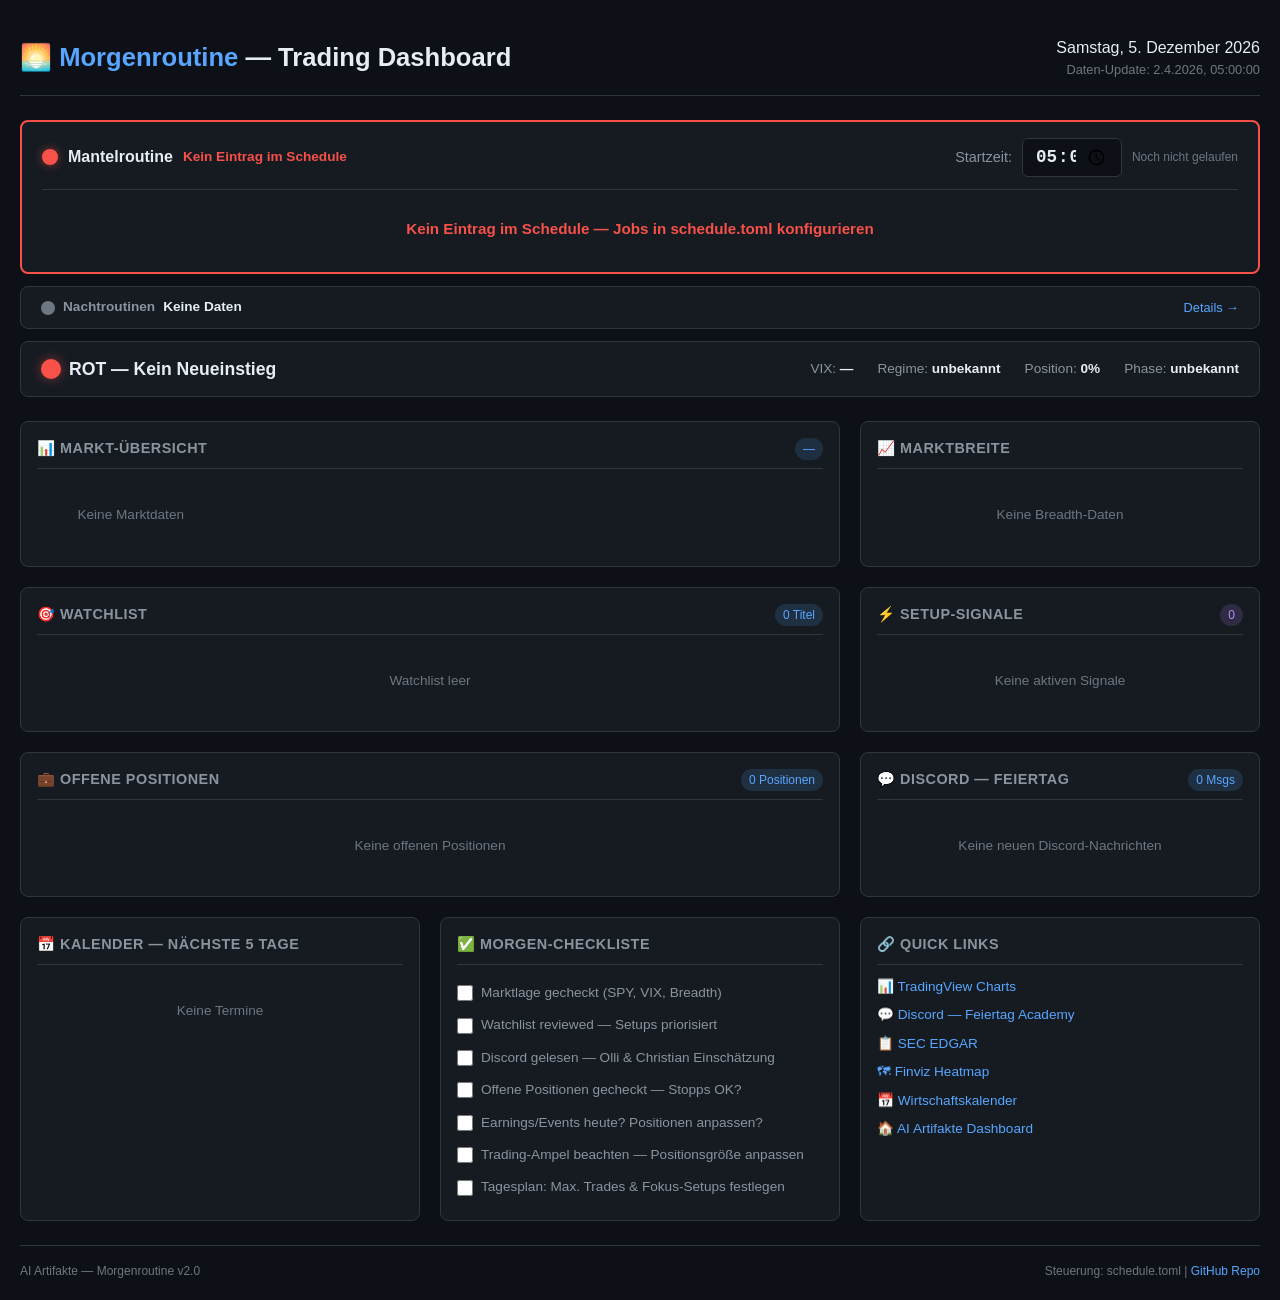
<file: index.html>
<!DOCTYPE html>
<html lang="de">
<head>
    <meta charset="UTF-8">
    <meta name="viewport" content="width=device-width, initial-scale=1.0">
    <title>Morgenroutine &mdash; Trading Dashboard</title>
    <link rel="stylesheet" href="style.css">
</head>
<body>
    <div class="header">
        <h1>&#127749; <span>Morgenroutine</span> &mdash; Trading Dashboard</h1>
        <div class="header-meta">
            <div class="date" id="current-date"></div>
            <div class="update-time">Daten-Update: <span id="data-timestamp">&mdash;</span></div>
        </div>
    </div>

    <!-- SCHEDULE-BANNER: Erstes Element, zeigt Mantelroutine-Status -->
    <div class="schedule-banner" id="schedule-banner">
        <div class="schedule-header">
            <div class="schedule-status">
                <span class="schedule-dot" id="schedule-dot"></span>
                <span class="schedule-title">Mantelroutine</span>
                <span class="schedule-msg" id="schedule-msg">Lade...</span>
            </div>
            <div class="schedule-startzeit">
                <label for="startzeit-input">Startzeit:</label>
                <input type="time" id="startzeit-input" class="startzeit-input" value="05:00">
                <span class="schedule-meta" id="schedule-meta"></span>
            </div>
        </div>
        <div class="schedule-jobs" id="schedule-jobs"></div>
    </div>

    <div class="nachtbatch-banner" id="nachtbatch-banner">
        <div class="nb-status">
            <span class="nb-dot" id="nb-dot"></span>
            <span class="nb-label">Nachtroutinen</span>
            <span class="nb-summary" id="nb-summary">Lade...</span>
        </div>
        <div class="nb-jobs" id="nb-jobs"></div>
        <a href="nachtbatch.html" class="nb-detail-link">Details &rarr;</a>
    </div>

    <div class="ampel-bar" id="ampel-bar">
        <div class="ampel-signal">
            <span class="ampel-dot" id="ampel-dot"></span>
            <span id="ampel-text">Lade...</span>
        </div>
        <div class="ampel-details" id="ampel-details"></div>
    </div>

    <div class="dashboard-grid">
        <div class="card card-wide">
            <div class="card-header">
                <span class="card-title">&#128202; Markt-&Uuml;bersicht</span>
                <span class="card-badge badge-blue" id="market-phase-badge">&mdash;</span>
            </div>
            <div class="market-grid" id="market-grid"><div class="no-data">Lade Marktdaten...</div></div>
        </div>

        <div class="card">
            <div class="card-header"><span class="card-title">&#128200; Marktbreite</span></div>
            <div id="breadth-container"><div class="no-data">Lade Breadth-Daten...</div></div>
        </div>

        <div class="card card-wide">
            <div class="card-header">
                <span class="card-title">&#127919; Watchlist</span>
                <span class="card-badge badge-blue" id="watchlist-count">0 Titel</span>
            </div>
            <div id="watchlist-container"><div class="no-data">Lade Watchlist...</div></div>
        </div>

        <div class="card">
            <div class="card-header">
                <span class="card-title">&#9889; Setup-Signale</span>
                <span class="card-badge badge-purple" id="setup-count">0</span>
            </div>
            <div id="setups-container"><div class="no-data">Keine Signale</div></div>
        </div>

        <div class="card card-wide">
            <div class="card-header">
                <span class="card-title">&#128188; Offene Positionen</span>
                <span class="card-badge" id="positions-pnl-badge">&mdash;</span>
            </div>
            <div id="positions-container"><div class="no-data">Keine offenen Positionen</div></div>
        </div>

        <div class="card">
            <div class="card-header">
                <span class="card-title">&#128172; Discord &mdash; Feiertag</span>
                <span class="card-badge badge-blue" id="discord-msg-count">0 Msgs</span>
            </div>
            <div id="discord-container"><div class="no-data">Keine neuen Nachrichten</div></div>
        </div>

        <div class="card">
            <div class="card-header"><span class="card-title">&#128197; Kalender &mdash; n&auml;chste 5 Tage</span></div>
            <div id="calendar-container"><div class="no-data">Keine Termine</div></div>
        </div>

        <div class="card">
            <div class="card-header"><span class="card-title">&#9989; Morgen-Checkliste</span></div>
            <div id="checklist-container">
                <div class="checklist-item" onclick="toggleCheck(this)"><input type="checkbox"> <span>Marktlage gecheckt (SPY, VIX, Breadth)</span></div>
                <div class="checklist-item" onclick="toggleCheck(this)"><input type="checkbox"> <span>Watchlist reviewed &mdash; Setups priorisiert</span></div>
                <div class="checklist-item" onclick="toggleCheck(this)"><input type="checkbox"> <span>Discord gelesen &mdash; Olli &amp; Christian Einsch&auml;tzung</span></div>
                <div class="checklist-item" onclick="toggleCheck(this)"><input type="checkbox"> <span>Offene Positionen gecheckt &mdash; Stopps OK?</span></div>
                <div class="checklist-item" onclick="toggleCheck(this)"><input type="checkbox"> <span>Earnings/Events heute? Positionen anpassen?</span></div>
                <div class="checklist-item" onclick="toggleCheck(this)"><input type="checkbox"> <span>Trading-Ampel beachten &mdash; Positionsgr&ouml;&szlig;e anpassen</span></div>
                <div class="checklist-item" onclick="toggleCheck(this)"><input type="checkbox"> <span>Tagesplan: Max. Trades &amp; Fokus-Setups festlegen</span></div>
            </div>
        </div>

        <div class="card">
            <div class="card-header"><span class="card-title">&#128279; Quick Links</span></div>
            <div style="display:flex;flex-direction:column;gap:8px;">
                <a href="https://www.tradingview.com/chart/" target="_blank" style="color:var(--accent-blue);text-decoration:none;font-size:0.85rem;">&#128202; TradingView Charts</a>
                <a href="https://discord.com/channels/@me" target="_blank" style="color:var(--accent-blue);text-decoration:none;font-size:0.85rem;">&#128172; Discord &mdash; Feiertag Academy</a>
                <a href="https://www.sec.gov/cgi-bin/browse-edgar?action=getcompany" target="_blank" style="color:var(--accent-blue);text-decoration:none;font-size:0.85rem;">&#128203; SEC EDGAR</a>
                <a href="https://finviz.com/map.ashx" target="_blank" style="color:var(--accent-blue);text-decoration:none;font-size:0.85rem;">&#128506; Finviz Heatmap</a>
                <a href="https://www.investing.com/economic-calendar/" target="_blank" style="color:var(--accent-blue);text-decoration:none;font-size:0.85rem;">&#128197; Wirtschaftskalender</a>
                <a href="https://dna-dieter.github.io/ai-artifakte/" target="_blank" style="color:var(--accent-blue);text-decoration:none;font-size:0.85rem;">&#127968; AI Artifakte Dashboard</a>
            </div>
        </div>
    </div>

    <div class="footer">
        <span>AI Artifakte &mdash; Morgenroutine v2.0</span>
        <span>Steuerung: schedule.toml | <a href="https://github.com/dna-dieter/morgenroutine">GitHub Repo</a></span>
    </div>

    <script src="app.js"></script>
</body>
</html>
</file>
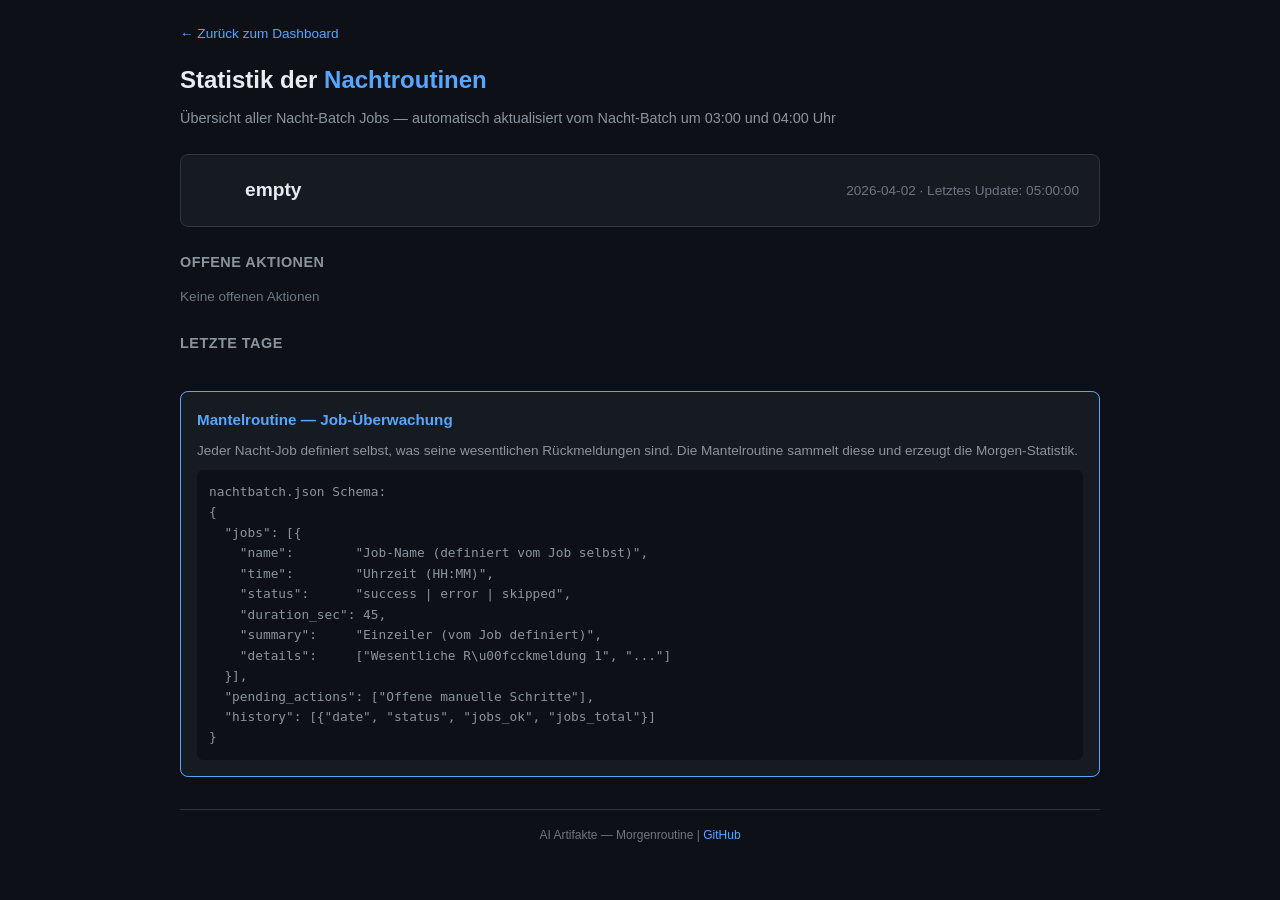
<file: nachtbatch.html>
<!DOCTYPE html>
<html lang="de">
<head>
    <meta charset="UTF-8">
    <meta name="viewport" content="width=device-width, initial-scale=1.0">
    <title>Nacht-Batch Statistik — Morgenroutine</title>
    <style>
        :root {
            --bg-primary: #0d1117;
            --bg-card: #161b22;
            --bg-card-hover: #1c2333;
            --border: #30363d;
            --text-primary: #e6edf3;
            --text-secondary: #8b949e;
            --text-muted: #6e7681;
            --accent-green: #3fb950;
            --accent-red: #f85149;
            --accent-yellow: #d29922;
            --accent-blue: #58a6ff;
            --accent-purple: #bc8cff;
            --accent-orange: #f0883e;
        }

        * { margin: 0; padding: 0; box-sizing: border-box; }

        body {
            font-family: -apple-system, BlinkMacSystemFont, 'Segoe UI', Helvetica, Arial, sans-serif;
            background: var(--bg-primary);
            color: var(--text-primary);
            line-height: 1.6;
            padding: 20px;
            max-width: 960px;
            margin: 0 auto;
        }

        .back-link { color: var(--accent-blue); text-decoration: none; font-size: 0.85rem; display: inline-block; margin-bottom: 16px; }
        .back-link:hover { text-decoration: underline; }

        h1 { font-size: 1.5rem; font-weight: 600; margin-bottom: 8px; }
        h1 span { color: var(--accent-blue); }

        .subtitle { color: var(--text-secondary); font-size: 0.9rem; margin-bottom: 24px; }

        .overall-status { display: flex; align-items: center; gap: 16px; padding: 20px; background: var(--bg-card); border: 1px solid var(--border); border-radius: 8px; margin-bottom: 24px; }
        .status-dot { width: 28px; height: 28px; border-radius: 50%; }
        .status-dot.success { background: var(--accent-green); box-shadow: 0 0 16px rgba(63, 185, 80, 0.5); }
        .status-dot.error { background: var(--accent-red); box-shadow: 0 0 16px rgba(248, 81, 73, 0.5); }
        .status-dot.partial { background: var(--accent-yellow); box-shadow: 0 0 16px rgba(210, 153, 34, 0.5); }
        .status-text { font-size: 1.2rem; font-weight: 600; }
        .status-time { color: var(--text-muted); font-size: 0.85rem; margin-left: auto; }

        .job-card { background: var(--bg-card); border: 1px solid var(--border); border-radius: 8px; padding: 16px; margin-bottom: 16px; }
        .job-header { display: flex; justify-content: space-between; align-items: center; margin-bottom: 12px; }
        .job-name { font-size: 1rem; font-weight: 600; }
        .job-meta { display: flex; gap: 16px; font-size: 0.8rem; color: var(--text-muted); }
        .job-badge { font-size: 0.75rem; padding: 2px 10px; border-radius: 12px; font-weight: 600; }
        .job-badge.success { background: rgba(63, 185, 80, 0.15); color: var(--accent-green); }
        .job-badge.error { background: rgba(248, 81, 73, 0.15); color: var(--accent-red); }
        .job-summary { font-size: 0.9rem; color: var(--text-secondary); margin-bottom: 10px; }
        .job-details { list-style: none; padding: 0; }
        .job-details li { font-size: 0.85rem; color: var(--text-secondary); padding: 4px 0; padding-left: 16px; position: relative; }
        .job-details li::before { content: '\00b7'; position: absolute; left: 4px; color: var(--accent-green); font-weight: bold; }

        .section-title { font-size: 0.9rem; font-weight: 600; text-transform: uppercase; letter-spacing: 0.5px; color: var(--text-secondary); margin: 24px 0 12px; }
        .pending-item { display: flex; align-items: center; gap: 8px; padding: 8px 12px; background: var(--bg-card); border: 1px solid var(--border); border-radius: 6px; margin-bottom: 8px; font-size: 0.85rem; color: var(--text-secondary); }
        .pending-icon { color: var(--accent-yellow); }

        .history-grid { display: grid; grid-template-columns: repeat(auto-fill, minmax(120px, 1fr)); gap: 8px; margin-top: 12px; }
        .history-day { text-align: center; padding: 10px; background: var(--bg-card); border: 1px solid var(--border); border-radius: 6px; }
        .history-day .h-date { font-size: 0.8rem; color: var(--text-muted); }
        .history-day .h-status { font-size: 1.2rem; margin: 4px 0; }
        .history-day .h-detail { font-size: 0.7rem; color: var(--text-secondary); }

        .concept-box { background: var(--bg-card); border: 1px solid var(--accent-blue); border-radius: 8px; padding: 16px; margin-top: 24px; }
        .concept-box h3 { color: var(--accent-blue); font-size: 0.95rem; margin-bottom: 8px; }
        .concept-box p { color: var(--text-secondary); font-size: 0.85rem; margin-bottom: 8px; }
        .concept-code { background: var(--bg-primary); border-radius: 6px; padding: 12px; font-family: 'SF Mono', monospace; font-size: 0.8rem; color: var(--text-secondary); overflow-x: auto; white-space: pre; }

        .footer { margin-top: 32px; padding-top: 16px; border-top: 1px solid var(--border); color: var(--text-muted); font-size: 0.75rem; text-align: center; }
        .footer a { color: var(--accent-blue); text-decoration: none; }
    </style>
</head>
<body>
    <a href="index.html" class="back-link">&larr; Zur&uuml;ck zum Dashboard</a>
    <h1>Statistik der <span>Nachtroutinen</span></h1>
    <div class="subtitle">&Uuml;bersicht aller Nacht-Batch Jobs &mdash; automatisch aktualisiert vom Nacht-Batch um 03:00 und 04:00 Uhr</div>

    <div class="overall-status" id="overall-status">
        <span class="status-dot" id="overall-dot"></span>
        <span class="status-text" id="overall-text">Lade...</span>
        <span class="status-time" id="overall-time"></span>
    </div>

    <div id="jobs-container"></div>

    <div class="section-title">Offene Aktionen</div>
    <div id="pending-container"></div>

    <div class="section-title">Letzte Tage</div>
    <div class="history-grid" id="history-container"></div>

    <div class="concept-box">
        <h3>Mantelroutine &mdash; Job-&Uuml;berwachung</h3>
        <p>Jeder Nacht-Job definiert selbst, was seine wesentlichen R&uuml;ckmeldungen sind. Die Mantelroutine sammelt diese und erzeugt die Morgen-Statistik.</p>
        <div class="concept-code">nachtbatch.json Schema:
{
  "jobs": [{
    "name":        "Job-Name (definiert vom Job selbst)",
    "time":        "Uhrzeit (HH:MM)",
    "status":      "success | error | skipped",
    "duration_sec": 45,
    "summary":     "Einzeiler (vom Job definiert)",
    "details":     ["Wesentliche R\u00fcckmeldung 1", "..."]
  }],
  "pending_actions": ["Offene manuelle Schritte"],
  "history": [{"date", "status", "jobs_ok", "jobs_total"}]
}</div>
    </div>

    <div class="footer">AI Artifakte &mdash; Morgenroutine | <a href="https://github.com/dna-dieter/morgenroutine">GitHub</a></div>

    <script>
    async function loadJSON(file) {
        try {
            const resp = await fetch('./data/' + file + '.json?t=' + Date.now());
            if (!resp.ok) throw new Error(resp.status);
            return await resp.json();
        } catch (e) { console.warn('Fehler:', e); return null; }
    }

    function renderOverall(data) {
        const dot = document.getElementById('overall-dot');
        const text = document.getElementById('overall-text');
        const time = document.getElementById('overall-time');
        if (!data) { dot.className = 'status-dot'; text.textContent = 'Keine Daten'; return; }
        dot.className = 'status-dot ' + data.overall_status;
        const labels = { success: 'Alle Jobs erfolgreich', error: 'Fehler aufgetreten', partial: 'Teilweise erfolgreich' };
        text.textContent = labels[data.overall_status] || data.overall_status;
        time.textContent = data.date + ' \u00b7 Letztes Update: ' + new Date(data.timestamp).toLocaleTimeString('de-DE');
    }

    function renderJobs(data) {
        const c = document.getElementById('jobs-container');
        if (!data || !data.jobs) { c.innerHTML = '<p style="color:var(--text-muted)">Keine Job-Daten</p>'; return; }
        c.innerHTML = data.jobs.map(j => '<div class="job-card"><div class="job-header"><span class="job-name">' + j.name + '</span><div style="display:flex;align-items:center;gap:12px;"><div class="job-meta"><span>' + j.time + ' Uhr</span><span>' + j.duration_sec + 's</span></div><span class="job-badge ' + j.status + '">' + (j.status === 'success' ? 'Erfolgreich' : 'Fehler') + '</span></div></div><div class="job-summary">' + j.summary + '</div><ul class="job-details">' + j.details.map(function(d) { return '<li>' + d + '</li>'; }).join('') + '</ul></div>').join('');
    }

    function renderPending(data) {
        const c = document.getElementById('pending-container');
        if (!data || !data.pending_actions || !data.pending_actions.length) { c.innerHTML = '<p style="color:var(--text-muted);font-size:0.85rem;">Keine offenen Aktionen</p>'; return; }
        c.innerHTML = data.pending_actions.map(function(a) { return '<div class="pending-item"><span class="pending-icon">\u23f3</span> ' + a + '</div>'; }).join('');
    }

    function renderHistory(data) {
        const c = document.getElementById('history-container');
        if (!data || !data.history) return;
        c.innerHTML = data.history.map(function(h) {
            var emoji = h.status === 'success' ? '\ud83d\udfe2' : h.status === 'partial' ? '\ud83d\udfe1' : '\ud83d\udd34';
            return '<div class="history-day"><div class="h-date">' + h.date + '</div><div class="h-status">' + emoji + '</div><div class="h-detail">' + h.jobs_ok + '/' + h.jobs_total + ' OK' + (h.note ? '<br>' + h.note : '') + '</div></div>';
        }).join('');
    }

    async function init() {
        var data = await loadJSON('nachtbatch');
        renderOverall(data);
        renderJobs(data);
        renderPending(data);
        renderHistory(data);
    }
    init();
    </script>
</body>
</html>
</file>
<file: style.css>
:root{--bg-primary:#0d1117;--bg-card:#161b22;--bg-card-hover:#1c2333;--border:#30363d;--text-primary:#e6edf3;--text-secondary:#8b949e;--text-muted:#6e7681;--accent-green:#3fb950;--accent-red:#f85149;--accent-yellow:#d29922;--accent-blue:#58a6ff;--accent-purple:#bc8cff;--accent-orange:#f0883e}
*{margin:0;padding:0;box-sizing:border-box}
body{font-family:-apple-system,BlinkMacSystemFont,'Segoe UI',Helvetica,Arial,sans-serif;background:var(--bg-primary);color:var(--text-primary);line-height:1.5;padding:20px}
.header{display:flex;justify-content:space-between;align-items:center;padding:16px 0;border-bottom:1px solid var(--border);margin-bottom:24px}
.header h1{font-size:1.6rem;font-weight:600}
.header h1 span{color:var(--accent-blue)}
.header-meta{text-align:right;color:var(--text-secondary);font-size:.85rem}
.header-meta .date{font-size:1rem;color:var(--text-primary);font-weight:500}
.update-time{color:var(--text-muted);font-size:.8rem}
.schedule-banner{padding:16px 20px;background:var(--bg-card);border:1px solid var(--border);border-radius:8px;margin-bottom:12px}
.schedule-banner.status-empty{border-color:var(--accent-red);border-width:2px}
.schedule-banner.status-success{border-color:var(--accent-green)}
.schedule-banner.status-partial{border-color:var(--accent-yellow)}
.schedule-banner.status-error{border-color:var(--accent-red)}
.schedule-header{display:flex;justify-content:space-between;align-items:center;flex-wrap:wrap;gap:12px}
.schedule-status{display:flex;align-items:center;gap:10px}
.schedule-dot{width:16px;height:16px;border-radius:50%;display:inline-block}
.schedule-dot.empty{background:var(--accent-red);box-shadow:0 0 10px rgba(248,81,73,.5)}
.schedule-dot.success{background:var(--accent-green);box-shadow:0 0 10px rgba(63,185,80,.5)}
.schedule-dot.partial{background:var(--accent-yellow);box-shadow:0 0 10px rgba(210,153,34,.5)}
.schedule-dot.error{background:var(--accent-red);box-shadow:0 0 10px rgba(248,81,73,.5)}
.schedule-title{font-weight:700;font-size:1rem}
.schedule-msg{font-size:.85rem;color:var(--text-secondary)}
.schedule-msg.is-empty{color:var(--accent-red);font-weight:600}
.schedule-startzeit{display:flex;align-items:center;gap:10px;font-size:.9rem}
.schedule-startzeit label{color:var(--text-secondary);font-weight:500}
.startzeit-input{background:var(--bg-primary);border:1px solid var(--border);border-radius:6px;color:var(--text-primary);font-size:1.1rem;font-weight:700;padding:6px 12px;font-family:monospace;width:100px;text-align:center}
.startzeit-input:focus{outline:none;border-color:var(--accent-blue);box-shadow:0 0 6px rgba(88,166,255,.3)}
.schedule-meta{font-size:.75rem;color:var(--text-muted)}
.schedule-jobs{margin-top:12px;padding-top:12px;border-top:1px solid var(--border)}
.schedule-jobs.hidden{display:none}
.schedule-job-item{display:flex;align-items:center;gap:10px;padding:6px 0;font-size:.85rem;border-bottom:1px solid rgba(48,54,61,.5)}
.schedule-job-item:last-child{border-bottom:none}
.sj-dot{width:10px;height:10px;border-radius:50%;display:inline-block;flex-shrink:0}
.sj-dot.success{background:var(--accent-green)}
.sj-dot.error{background:var(--accent-red)}
.sj-dot.skipped{background:var(--text-muted)}
.sj-dot.pending{background:var(--accent-yellow)}
.sj-name{font-weight:600;color:var(--text-primary)}
.sj-desc{color:var(--text-secondary);font-size:.8rem}
.sj-time{margin-left:auto;color:var(--text-muted);font-size:.8rem;font-family:monospace}
.sj-msg{color:var(--text-secondary);font-size:.8rem}
.schedule-empty-msg{text-align:center;padding:16px;color:var(--accent-red);font-weight:600;font-size:.95rem}
.schedule-summary{display:flex;gap:16px;font-size:.8rem;color:var(--text-secondary);margin-top:8px}
.schedule-summary .ok{color:var(--accent-green)}
.schedule-summary .fail{color:var(--accent-red)}
.schedule-summary .skip{color:var(--text-muted)}
.nachtbatch-banner{display:flex;align-items:center;gap:16px;padding:10px 20px;background:var(--bg-card);border:1px solid var(--border);border-radius:8px;margin-bottom:12px;font-size:.85rem}
.nb-status{display:flex;align-items:center;gap:8px;font-weight:600}
.nb-dot{width:14px;height:14px;border-radius:50%;display:inline-block}
.nb-dot.success{background:var(--accent-green);box-shadow:0 0 8px rgba(63,185,80,.4)}
.nb-dot.error{background:var(--accent-red);box-shadow:0 0 8px rgba(248,81,73,.4)}
.nb-dot.partial{background:var(--accent-yellow);box-shadow:0 0 8px rgba(210,153,34,.4)}
.nb-dot.unknown{background:var(--text-muted)}
.nb-label{color:var(--text-secondary)}
.nb-summary{color:var(--text-primary)}
.nb-jobs{display:flex;gap:16px;margin-left:auto;color:var(--text-secondary);font-size:.8rem}
.nb-job{display:flex;align-items:center;gap:4px}
.nb-job-icon{font-size:.75rem}
.nb-job-icon.ok{color:var(--accent-green)}
.nb-job-icon.fail{color:var(--accent-red)}
.nb-job-icon.skip{color:var(--text-muted)}
.nb-detail-link{color:var(--accent-blue);text-decoration:none;font-size:.8rem;white-space:nowrap}
.nb-detail-link:hover{text-decoration:underline}
.ampel-bar{display:flex;align-items:center;gap:16px;padding:14px 20px;background:var(--bg-card);border:1px solid var(--border);border-radius:8px;margin-bottom:24px}
.ampel-signal{display:flex;align-items:center;gap:8px;font-size:1.1rem;font-weight:600}
.ampel-dot{width:20px;height:20px;border-radius:50%;display:inline-block}
.ampel-dot.green{background:var(--accent-green);box-shadow:0 0 12px rgba(63,185,80,.5)}
.ampel-dot.yellow{background:var(--accent-yellow);box-shadow:0 0 12px rgba(210,153,34,.5)}
.ampel-dot.red{background:var(--accent-red);box-shadow:0 0 12px rgba(248,81,73,.5)}
.ampel-details{display:flex;gap:24px;margin-left:auto;font-size:.85rem;color:var(--text-secondary)}
.ampel-details span strong{color:var(--text-primary)}
.dashboard-grid{display:grid;grid-template-columns:repeat(3,1fr);gap:20px}
.card{background:var(--bg-card);border:1px solid var(--border);border-radius:8px;padding:16px;transition:border-color .2s}
.card:hover{border-color:var(--accent-blue)}
.card-header{display:flex;justify-content:space-between;align-items:center;margin-bottom:12px;padding-bottom:8px;border-bottom:1px solid var(--border)}
.card-title{font-size:.9rem;font-weight:600;text-transform:uppercase;letter-spacing:.5px;color:var(--text-secondary)}
.card-badge{font-size:.75rem;padding:2px 8px;border-radius:12px;font-weight:500}
.badge-green{background:rgba(63,185,80,.15);color:var(--accent-green)}
.badge-red{background:rgba(248,81,73,.15);color:var(--accent-red)}
.badge-yellow{background:rgba(210,153,34,.15);color:var(--accent-yellow)}
.badge-blue{background:rgba(88,166,255,.15);color:var(--accent-blue)}
.badge-purple{background:rgba(188,140,255,.15);color:var(--accent-purple)}
.card-full{grid-column:1/-1}
.card-wide{grid-column:span 2}
.market-grid{display:grid;grid-template-columns:repeat(4,1fr);gap:12px}
.market-item{text-align:center;padding:12px 8px;background:var(--bg-primary);border-radius:6px}
.market-item .ticker{font-size:.8rem;color:var(--text-secondary);margin-bottom:4px}
.market-item .price{font-size:1.2rem;font-weight:600}
.market-item .change{font-size:.85rem;font-weight:500;margin-top:2px}
.market-item .label{font-size:.7rem;color:var(--text-muted);margin-top:4px}
.positive{color:var(--accent-green)}
.negative{color:var(--accent-red)}
.neutral{color:var(--accent-yellow)}
.phase-badge{display:inline-block;padding:2px 8px;border-radius:4px;font-size:.75rem;font-weight:600}
.phase-1{background:rgba(210,153,34,.2);color:var(--accent-yellow)}
.phase-2{background:rgba(63,185,80,.2);color:var(--accent-green)}
.phase-3{background:rgba(210,153,34,.2);color:var(--accent-orange)}
.phase-4{background:rgba(248,81,73,.2);color:var(--accent-red)}
table{width:100%;border-collapse:collapse;font-size:.85rem}
th{text-align:left;padding:8px 10px;color:var(--text-muted);font-weight:500;font-size:.75rem;text-transform:uppercase;letter-spacing:.5px;border-bottom:1px solid var(--border)}
td{padding:8px 10px;border-bottom:1px solid rgba(48,54,61,.5)}
tr:hover td{background:var(--bg-card-hover)}
.ticker-name{font-weight:600;color:var(--accent-blue)}
.setup-item{display:flex;justify-content:space-between;align-items:center;padding:8px 0;border-bottom:1px solid rgba(48,54,61,.5)}
.setup-item:last-child{border-bottom:none}
.setup-type{font-size:.75rem;padding:2px 8px;border-radius:4px;background:rgba(188,140,255,.15);color:var(--accent-purple);font-weight:500}
.discord-msg{padding:10px 0;border-bottom:1px solid rgba(48,54,61,.5)}
.discord-msg:last-child{border-bottom:none}
.discord-author{font-weight:600;font-size:.85rem;margin-bottom:4px}
.discord-author.olli{color:var(--accent-orange)}
.discord-author.christian{color:var(--accent-blue)}
.discord-text{font-size:.85rem;color:var(--text-secondary);line-height:1.5}
.discord-time{font-size:.7rem;color:var(--text-muted);margin-top:4px}
.cal-item{display:flex;align-items:center;gap:12px;padding:8px 0;border-bottom:1px solid rgba(48,54,61,.5)}
.cal-item:last-child{border-bottom:none}
.cal-date{min-width:48px;text-align:center;padding:6px;background:var(--bg-primary);border-radius:6px}
.cal-date .day{font-size:1.1rem;font-weight:700}
.cal-date .month{font-size:.65rem;color:var(--text-muted);text-transform:uppercase}
.cal-event-type{font-size:.7rem;padding:2px 6px;border-radius:3px}
.type-earnings{background:rgba(88,166,255,.15);color:var(--accent-blue)}
.type-fed{background:rgba(248,81,73,.15);color:var(--accent-red)}
.type-data{background:rgba(210,153,34,.15);color:var(--accent-yellow)}
.breadth-item{margin-bottom:10px}
.breadth-label{display:flex;justify-content:space-between;font-size:.8rem;margin-bottom:4px}
.breadth-bar{height:8px;background:var(--bg-primary);border-radius:4px;overflow:hidden}
.breadth-fill{height:100%;border-radius:4px;transition:width .5s ease}
.checklist-item{display:flex;align-items:center;gap:8px;padding:6px 0;font-size:.85rem;color:var(--text-secondary);cursor:pointer}
.checklist-item input[type="checkbox"]{accent-color:var(--accent-green);width:16px;height:16px}
.checklist-item.checked{color:var(--text-muted);text-decoration:line-through}
.footer{margin-top:24px;padding-top:16px;border-top:1px solid var(--border);display:flex;justify-content:space-between;color:var(--text-muted);font-size:.75rem}
.footer a{color:var(--accent-blue);text-decoration:none}
.footer a:hover{text-decoration:underline}
@media(max-width:1200px){.dashboard-grid{grid-template-columns:repeat(2,1fr)}.card-wide{grid-column:span 2}.market-grid{grid-template-columns:repeat(2,1fr)}}
@media(max-width:768px){.dashboard-grid{grid-template-columns:1fr}.card-wide,.card-full{grid-column:span 1}.market-grid{grid-template-columns:repeat(2,1fr)}.ampel-bar{flex-wrap:wrap}.ampel-details{margin-left:0;flex-wrap:wrap;gap:12px}.schedule-header{flex-direction:column;align-items:flex-start}}
.no-data{text-align:center;padding:24px;color:var(--text-muted);font-size:.85rem}
</file>
